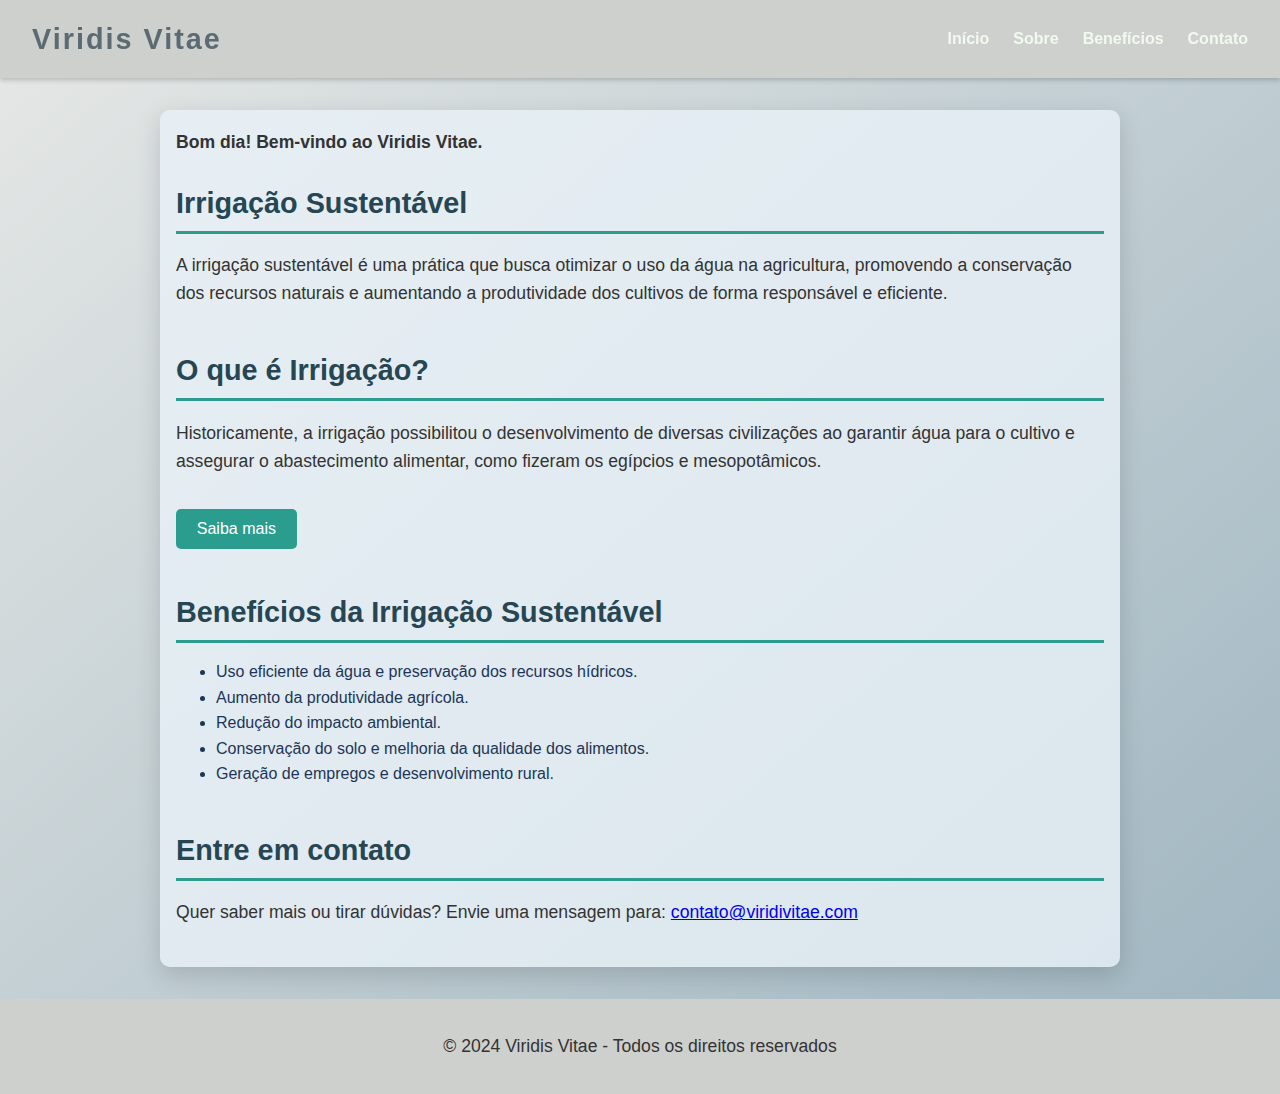
<file: Hackthon_Felipe/index.html>
<!DOCTYPE html>
<html lang="pt-BR">
<head>
  <meta charset="UTF-8" />
  <meta name="viewport" content="width=device-width, initial-scale=1" />
  <title>Viridis Vitae | Irrigação Sustentável</title>
  <link rel="stylesheet" href="style.css" />
</head>
<body>
  <header>
    <h1>Viridis Vitae</h1>
    <nav aria-label="Navegação principal">
      <ul>
        <li><a href="#intro">Início</a></li>
        <li><a href="#about">Sobre</a></li>
        <li><a href="#benefits">Benefícios</a></li>
        <li><a href="#contact">Contato</a></li>
      </ul>
    </nav>
  </header>
  <main>
    <section id="intro" aria-labelledby="intro-title">
      <h2 id="intro-title">Irrigação Sustentável</h2>
      <p>A irrigação sustentável é uma prática que busca otimizar o uso da água na agricultura, promovendo a conservação dos recursos naturais e aumentando a produtividade dos cultivos de forma responsável e eficiente.</p>
    </section>

    <section id="about" aria-labelledby="about-title">
      <h2 id="about-title">O que é Irrigação?</h2>
      <p>Historicamente, a irrigação possibilitou o desenvolvimento de diversas civilizações ao garantir água para o cultivo e assegurar o abastecimento alimentar, como fizeram os egípcios e mesopotâmicos.</p>
      <button id="toggleMore" aria-expanded="false" aria-controls="moreInfo">Saiba mais</button>
      <p id="moreInfo" hidden>
        A irrigação permite fornecer água de forma artificial às plantas, garantindo que recebam a quantidade ideal para o crescimento saudável, mesmo em períodos de seca ou baixa precipitação natural. Ela é fundamental para a segurança alimentar global.
      </p>
    </section>

    <section id="benefits" aria-labelledby="benefits-title">
      <h2 id="benefits-title">Benefícios da Irrigação Sustentável</h2>
      <ul>
        <li>Uso eficiente da água e preservação dos recursos hídricos.</li>
        <li>Aumento da produtividade agrícola.</li>
        <li>Redução do impacto ambiental.</li>
        <li>Conservação do solo e melhoria da qualidade dos alimentos.</li>
        <li>Geração de empregos e desenvolvimento rural.</li>
      </ul>
    </section>

    <section id="contact" aria-labelledby="contact-title">
      <h2 id="contact-title">Entre em contato</h2>
      <p>Quer saber mais ou tirar dúvidas? Envie uma mensagem para: <a href="mailto:contato@viridivitae.com">contato@viridivitae.com</a></p>
    </section>
  </main>
  <footer>
    <p>© 2024 Viridis Vitae - Todos os direitos reservados</p>
  </footer>

  <script src="script.js"></script>
</body>
</html>
</file>
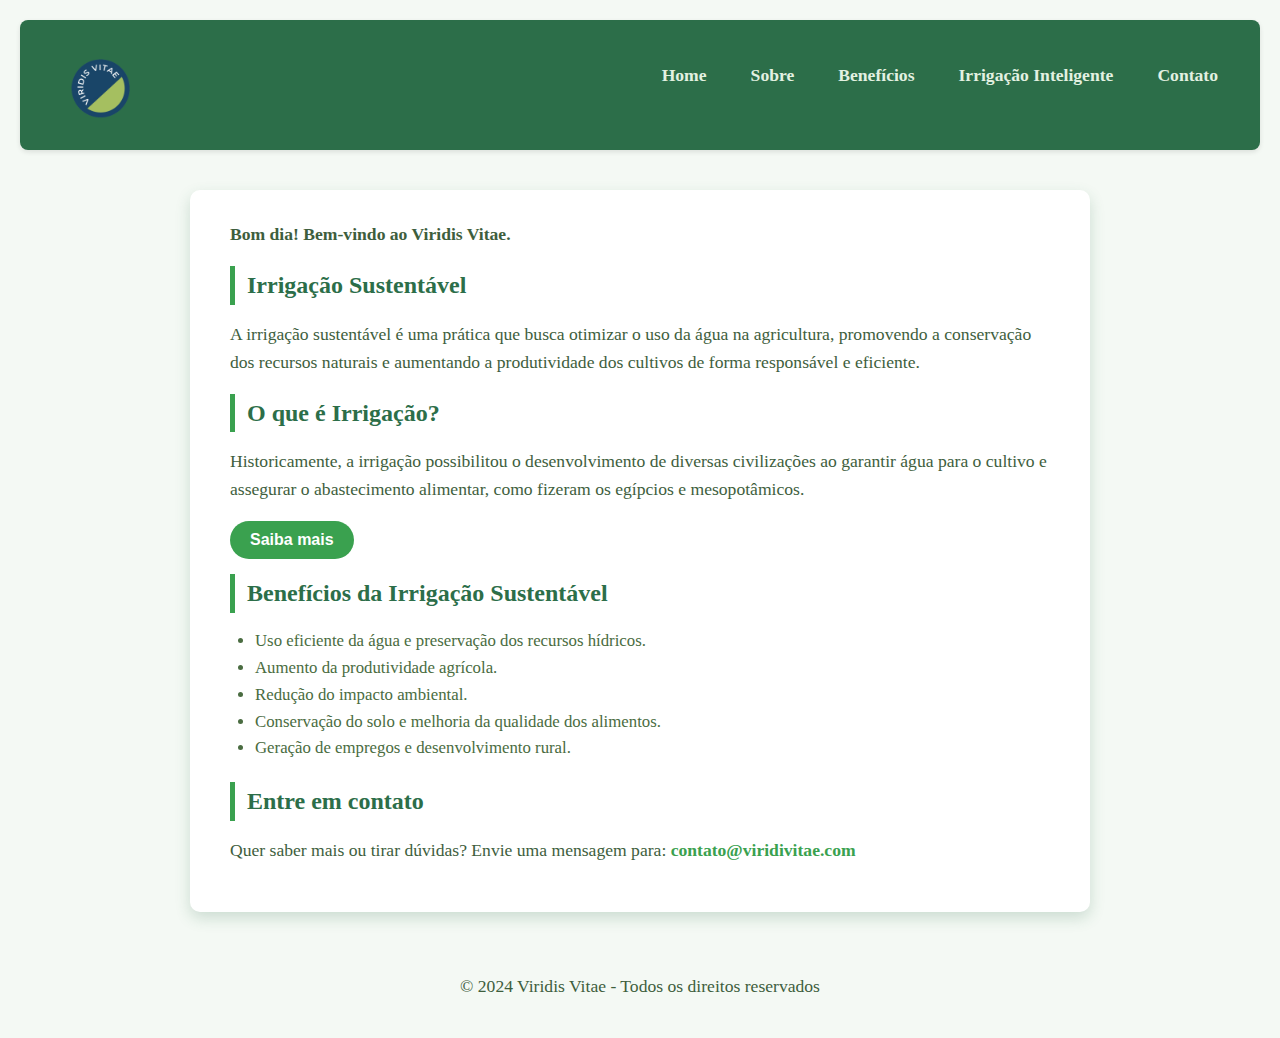
<file: Hackathon-main/Hackathon-main/Hackthon_Felipe/index.html>
<!DOCTYPE html>
<html lang="pt-BR">
<head>
  <meta charset="UTF-8" />
  <meta name="viewport" content="width=device-width, initial-scale=1" />
  <title>Viridis Vitae | Irrigação Sustentável</title>
  <link rel="stylesheet" href="style.css" />
</head>
<body>
  <header>
    <img src="Hackathon_Logo.png" alt="Logotipo da Viridis Vitae">
    <div class="hamburger" id="hamburger">
      <div class="line"></div>
      <div class="line"></div>
      <div class="line"></div>
    </div>
    <nav aria-label="Navegação principal" id="nav">
      <ul>
        <li><a href="index.html">Home</a></li>
        <li><a href="#about">Sobre</a></li>
        <li><a href="#benefits">Benefícios</a></li>
        <li><a href="projeto.html">Irrigação Inteligente</a></li>
        <li><a href="#contact">Contato</a></li>
      </ul>
    </nav>
  </header>
  <main>
    <section id="intro" aria-labelledby="intro-title">
      <h2 id="intro-title">Irrigação Sustentável</h2>
      <p>A irrigação sustentável é uma prática que busca otimizar o uso da água na agricultura, promovendo a conservação dos recursos naturais e aumentando a produtividade dos cultivos de forma responsável e eficiente.</p>
    </section>

    <section id="about" aria-labelledby="about-title">
      <h2 id="about-title">O que é Irrigação?</h2>
      <p>Historicamente, a irrigação possibilitou o desenvolvimento de diversas civilizações ao garantir água para o cultivo e assegurar o abastecimento alimentar, como fizeram os egípcios e mesopotâmicos.</p>
      <button id="toggleMore" aria-expanded="false" aria-controls="moreInfo">Saiba mais</button>
      <p id="moreInfo" hidden>
        A irrigação permite fornecer água de forma artificial às plantas, garantindo que recebam a quantidade ideal para o crescimento saudável, mesmo em períodos de seca ou baixa precipitação natural. Ela é fundamental para a segurança alimentar global.
      </p>
    </section>

    <section id="benefits" aria-labelledby="benefits-title">
      <h2 id="benefits-title">Benefícios da Irrigação Sustentável</h2>
      <ul>
        <li>Uso eficiente da água e preservação dos recursos hídricos.</li>
        <li>Aumento da produtividade agrícola.</li>
        <li>Redução do impacto ambiental.</li>
        <li>Conservação do solo e melhoria da qualidade dos alimentos.</li>
        <li>Geração de empregos e desenvolvimento rural.</li>
      </ul>
    </section>

    <section id="contact" aria-labelledby="contact-title">
      <h2 id="contact-title">Entre em contato</h2>
      <p>Quer saber mais ou tirar dúvidas? Envie uma mensagem para: <a href="mailto:contato@viridivitae.com">contato@viridivitae.com</a></p>
    </section>
  </main>
  <footer>
    <p>© 2024 Viridis Vitae - Todos os direitos reservados</p>
  </footer>

  <script src="script.js"></script>
</body>
</html>
</file>
<file: Hackthon_Felipe/style.css>
*, *::before, *::after {
    box-sizing: border-box;
  }
  
  body {
    margin: 0;
    font-family:  -apple-system, -apple-system, 
    BlinkMacSystemFont, 'Segoe UI', Roboto, 
    Oxygen, Ubuntu, Cantarell, 'Open Sans', 
    'Helvetica Neue', sans-serif;
    background: linear-gradient(to bottom right, #e6e8e6, #9db4c0);
    color: #1d3557;
    line-height: 1.6;
    min-height: 100vh;
    display: flex;
    flex-direction: column;
  }
  
  header {
    background-color: #ced0ce;
    color: #5c6b73;
    padding: 1rem 2rem;
    display: flex;
    justify-content: space-between;
    align-items: center;
    box-shadow: 0 2px 5px rgba(0,0,0,0.2);
    position: sticky;
    top: 0;
    z-index: 1000;
  }
  
  header h1 {
    font-size: 1.8rem;
    margin: 0;
    letter-spacing: 2px;
    user-select: none;
  }
  
  nav ul {
    list-style: none;
    display: flex;
    gap: 1.5rem;
    margin: 0;
    padding: 0;
  }
  
  nav a {
    color: #f1faee;
    text-decoration: none;
    font-weight: 600;
    transition: color 0.3s ease;
  }
  
  nav a:hover,
  nav a:focus {
    color: #f4a261;
    outline: none;
  }
  
  main {
    flex-grow: 1;
    max-width: 960px;
    margin: 2rem auto;
    padding: 0 1rem;
    background-color: #e9f1f7cc;
    border-radius: 10px;
    box-shadow: 0 8px 24px rgba(0,0,0,0.15);
  }
  
  section {
    margin-bottom: 2.5rem;
  }
  
  section h2 {
    color: #264653;
    font-size: 1.8rem;
    margin-bottom: 0.8rem;
    border-bottom: 3px solid #2a9d8f;
    padding-bottom: 0.3rem;
  }
  
  p {
    font-size: 1.1rem;
    color: #333;
  }
  
  button#toggleMore {
    background-color: #2a9d8f;
    color: white;
    border: none;
    padding: 0.7rem 1.3rem;
    font-size: 1rem;
    border-radius: 5px;
    cursor: pointer;
    transition: background-color 0.3s ease;
    margin-top: 1rem;
  }
  
  button#toggleMore:hover,
  button#toggleMore:focus {
    background-color: #1f7a6e;
    outline: none;
  }
  
  footer {
    background-color: #ced0ce;
    color: #f1faee;
    text-align: center;
    padding: 1rem;
    font-size: 0.9rem;
    user-select: none;
  }
  
  @media (max-width: 600px) {
    header {
      flex-direction: column;
      align-items: flex-start;
    }
  
    nav ul {
      flex-direction: column;
      gap: 0.8rem;
      margin-top: 0.5rem;
    }
  }
</file>
<file: Hackathon-main/Hackathon-main/Hackthon_Felipe/style.css>
/* Reset some default styles */
* {
  margin: 0;
  padding: 0;
  box-sizing: border-box;
}

body {
  font-family: -apple-system,'Segoe UI';
  line-height: 1.6;
  background: #f4f9f4;
  color: #a5bf60;
  padding: 20px;
}

/* Header styles */
header {
  display: flex;
  align-items: center;
  justify-content: space-between;
  background: #2c6e49;
  padding: 15px 30px;
  box-shadow: 0 2px 5px rgba(0,0,0,0.1);
  border-radius: 8px;
}

header img {
  transition: transform 0.3s ease;
  width: 100px;
  height: 100px;
  border-radius: 100%;
}

header img:hover {
  transform: scale(1.1);
}

nav ul {
  list-style: none;
  display: flex;
  gap: 20px;
}

nav a {
  color: #e3f1e1;
  text-decoration: none;
  font-weight: 600;
  font-size: 1.1rem;
  padding: 8px 12px;
  border-radius: 5px;
  transition: background-color 0.3s ease;
}

nav a:hover,
nav a:focus {
  background-color: #3aa14f;
  color: #f0f9f2;
  outline: none;
}

/* Hamburger menu styles */
.hamburger {
  display: none; /* Hidden by default */
  flex-direction: column;
  cursor: pointer;
}

.hamburger .line {
  height: 3px;
  width: 25px;
  background-color: #e3f1e1;
  margin: 3px 0;
  transition: all 0.3s ease;
}

/* Main content styles */
main {
  margin-top: 40px;
  max-width: 900px;
  margin-left: auto;
  margin-right: auto;
  background: white;
  padding: 30px 40px;
  border-radius: 10px;
  box-shadow: 0 6px 15px rgba(44,110,73,0.2);
}

/* Section headings */
h2 {
  color: #2c6e49;
  margin-bottom: 15px;
  font-weight: 700;
  border-left: 5px solid #3aa14f;
  padding-left: 12px;
}

/* Paragraphs */
p {
  font-size: 1.1rem;
  margin-bottom: 18px;
  color: #3e5e3d;
}

/* Lists */
ul {
  list-style-type: disc;
  margin-left: 25px;
  color: #4a6c41;
  font-size: 1.05rem;
  margin-bottom: 20px;
}

/* Button for “Saiba mais” */
button#toggleMore {
  background-color: #3aa14f;
  color: white;
  border: none;
  padding: 10px 20px;
  border-radius: 25px;
  cursor: pointer;
  font-size: 1rem;
  font-weight: 600;
  transition: background-color 0.3s ease;
  margin-bottom: 15px;
}

button#toggleMore:hover,
button#toggleMore:focus {
  background-color: #2c6e49;
  outline: none;
}

/* Contact email link */
#contact a {
  color: #3aa14f;
  font-weight: 600;
  text-decoration: none;
  transition: text-decoration 0.3s ease;
}

#contact a:hover,
#contact a:focus {
  text-decoration: underline;
  outline: none;
}

/* Footer */
footer {
  text-align: center;
  margin-top: 40px;
  padding-top: 20px;
  color: #789262;
  font-size: 0.9rem;
}

/* Responsive adjustments */
@media (max-width: 700px) {
  header {
    flex-direction: column;
    gap: 15px;
    padding: 20px;
  }

  nav ul {
    flex-direction: column;
    gap: 10px;
  }

  main {
    padding: 25px 20px;
    margin-top: 30px;
  }
}
</file>
